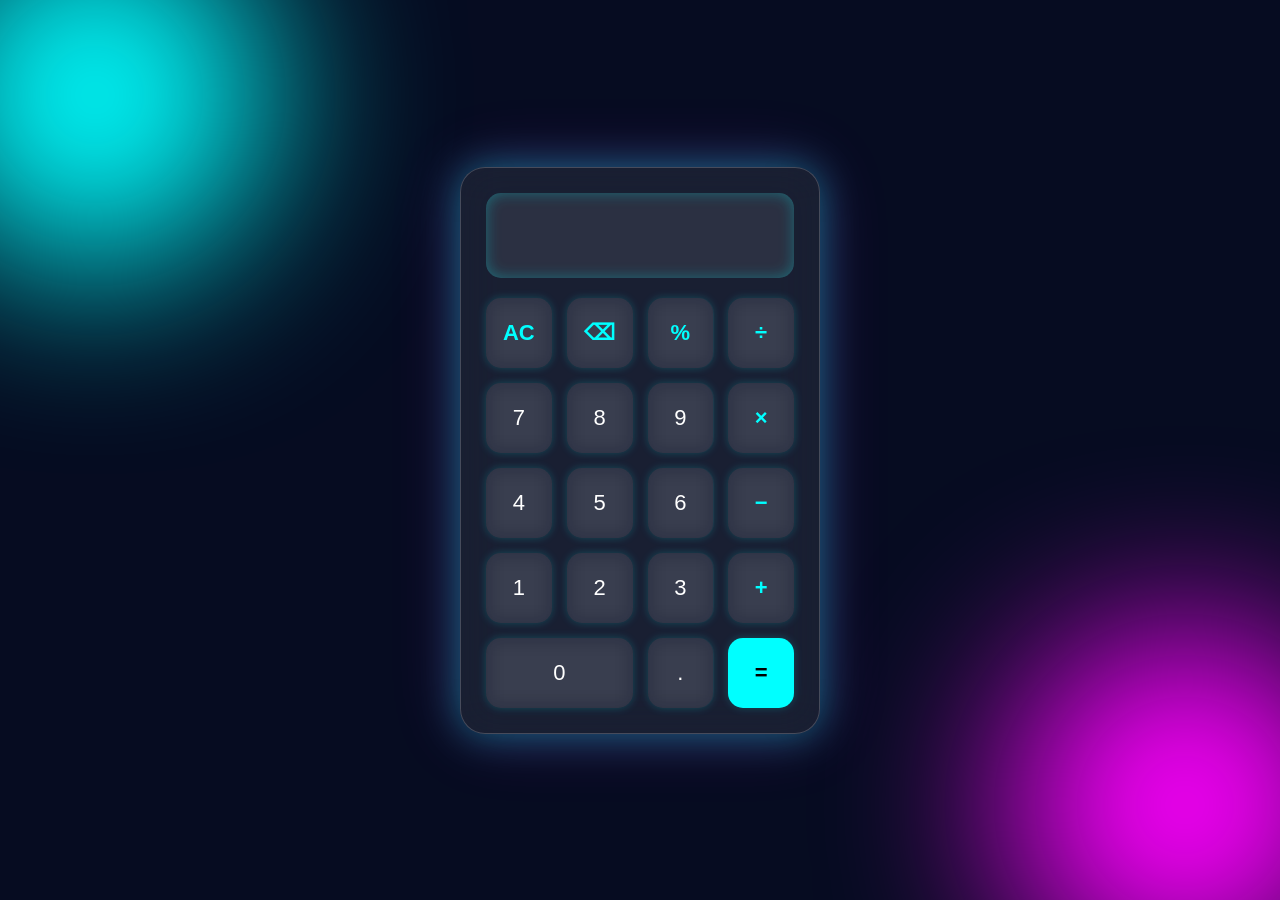
<file: index.html>
<!DOCTYPE html>
<html lang="en">
<head>
    <meta charset="UTF-8">
    <meta name="viewport" content="width=device-width, initial-scale=1.0">
    <title>Neon Glass Calculator</title>

    <link rel="stylesheet" href="style.css">
</head>
<body>

<div class="background">
    <div class="circle c1"></div>
    <div class="circle c2"></div>
</div>

<div class="calculator">

    <input type="text" id="display" readonly>

    <div class="buttons">

        <button class="operator" onclick="clearDisplay()">AC</button>
        <button class="operator" onclick="deleteLast()">⌫</button>
        <button class="operator" onclick="append('%')">%</button>
        <button class="operator" onclick="append('/')">÷</button>

        <button onclick="append('7')">7</button>
        <button onclick="append('8')">8</button>
        <button onclick="append('9')">9</button>
        <button class="operator" onclick="append('*')">×</button>

        <button onclick="append('4')">4</button>
        <button onclick="append('5')">5</button>
        <button onclick="append('6')">6</button>
        <button class="operator" onclick="append('-')">−</button>

        <button onclick="append('1')">1</button>
        <button onclick="append('2')">2</button>
        <button onclick="append('3')">3</button>
        <button class="operator" onclick="append('+')">+</button>

        <button class="zero" onclick="append('0')">0</button>
        <button onclick="append('.')">.</button>
        <button class="equal" onclick="calculate()">=</button>

    </div>

</div>

<script src="script.js"></script>

</body>
</html>
</file>
<file: style.css>
*{
margin:0;
padding:0;
box-sizing:border-box;
font-family:'Poppins',sans-serif;
}

body{
display:flex;
justify-content:center;
align-items:center;
height:100vh;
background:#060c21;
overflow:hidden;
}

.background{
position:absolute;
width:100%;
height:100%;
overflow:hidden;
}

.circle{
position:absolute;
border-radius:50%;
filter:blur(90px);
}

.c1{
width:350px;
height:350px;
background:#00ffff;
top:-80px;
left:-80px;
}

.c2{
width:350px;
height:350px;
background:#ff00ff;
bottom:-80px;
right:-80px;
}

.calculator{
position:relative;
width:360px;
padding:25px;
border-radius:25px;

background:rgba(255,255,255,.08);

backdrop-filter:blur(20px);

border:1px solid rgba(255,255,255,.2);

box-shadow:
0 0 40px rgba(0,255,255,.4),
0 0 70px rgba(255,0,255,.2);
}

#display{

width:100%;
height:85px;

border:none;

outline:none;

border-radius:15px;

background:rgba(255,255,255,.08);

color:#fff;

font-size:35px;

text-align:right;

padding:20px;

margin-bottom:20px;

box-shadow:inset 0 0 15px rgba(0,255,255,.3);
}

.buttons{

display:grid;

grid-template-columns:repeat(4,1fr);

gap:15px;
}

button{

height:70px;

border:none;

border-radius:15px;

font-size:22px;

color:white;

cursor:pointer;

background:rgba(255,255,255,.07);

backdrop-filter:blur(10px);

transition:.25s;

box-shadow:
0 0 10px rgba(0,255,255,.2);
}

button:hover{

transform:translateY(-5px);

background:#00eaff;

color:black;

box-shadow:

0 0 20px #00ffff,

0 0 40px #00ffff;
}

.operator{

color:#00ffff;

font-weight:bold;
}

.equal{

background:#00ffff;

color:black;

font-weight:bold;
}

.equal:hover{

background:#00ffaa;

box-shadow:

0 0 25px #00ffaa,

0 0 50px #00ffaa;
}

.zero{

grid-column:span 2;
}

@media(max-width:450px){

.calculator{

width:95%;

}

button{

height:65px;

font-size:20px;
}
}
</file>
<file: style1.css>
*{
margin:0;
padding:0;
box-sizing:border-box;
font-family:'Poppins',sans-serif;
}

body{
display:flex;
justify-content:center;
align-items:center;
height:100vh;
background:#060c21;
overflow:hidden;
}

.background{
position:absolute;
width:100%;
height:100%;
overflow:hidden;
}

.circle{
position:absolute;
border-radius:50%;
filter:blur(90px);
}

.c1{
width:350px;
height:350px;
background:#00ffff;
top:-80px;
left:-80px;
}

.c2{
width:350px;
height:350px;
background:#ff00ff;
bottom:-80px;
right:-80px;
}

.calculator{
position:relative;
width:360px;
padding:25px;
border-radius:25px;

background:rgba(255,255,255,.08);

backdrop-filter:blur(20px);

border:1px solid rgba(255,255,255,.2);

box-shadow:
0 0 40px rgba(0,255,255,.4),
0 0 70px rgba(255,0,255,.2);
}

#display{

width:100%;
height:85px;

border:none;

outline:none;

border-radius:15px;

background:rgba(255,255,255,.08);

color:#fff;

font-size:35px;

text-align:right;

padding:20px;

margin-bottom:20px;

box-shadow:inset 0 0 15px rgba(0,255,255,.3);
}

.buttons{

display:grid;

grid-template-columns:repeat(4,1fr);

gap:15px;
}

button{

height:70px;

border:none;

border-radius:15px;

font-size:22px;

color:white;

cursor:pointer;

background:rgba(255,255,255,.07);

backdrop-filter:blur(10px);

transition:.25s;

box-shadow:
0 0 10px rgba(0,255,255,.2);
}

button:hover{

transform:translateY(-5px);

background:#00eaff;

color:black;

box-shadow:

0 0 20px #00ffff,

0 0 40px #00ffff;
}

.operator{

color:#00ffff;

font-weight:bold;
}

.equal{

background:#00ffff;

color:black;

font-weight:bold;
}

.equal:hover{

background:#00ffaa;

box-shadow:

0 0 25px #00ffaa,

0 0 50px #00ffaa;
}

.zero{

grid-column:span 2;
}

@media(max-width:450px){

.calculator{

width:95%;

}

button{

height:65px;

font-size:20px;
}
}
</file>
